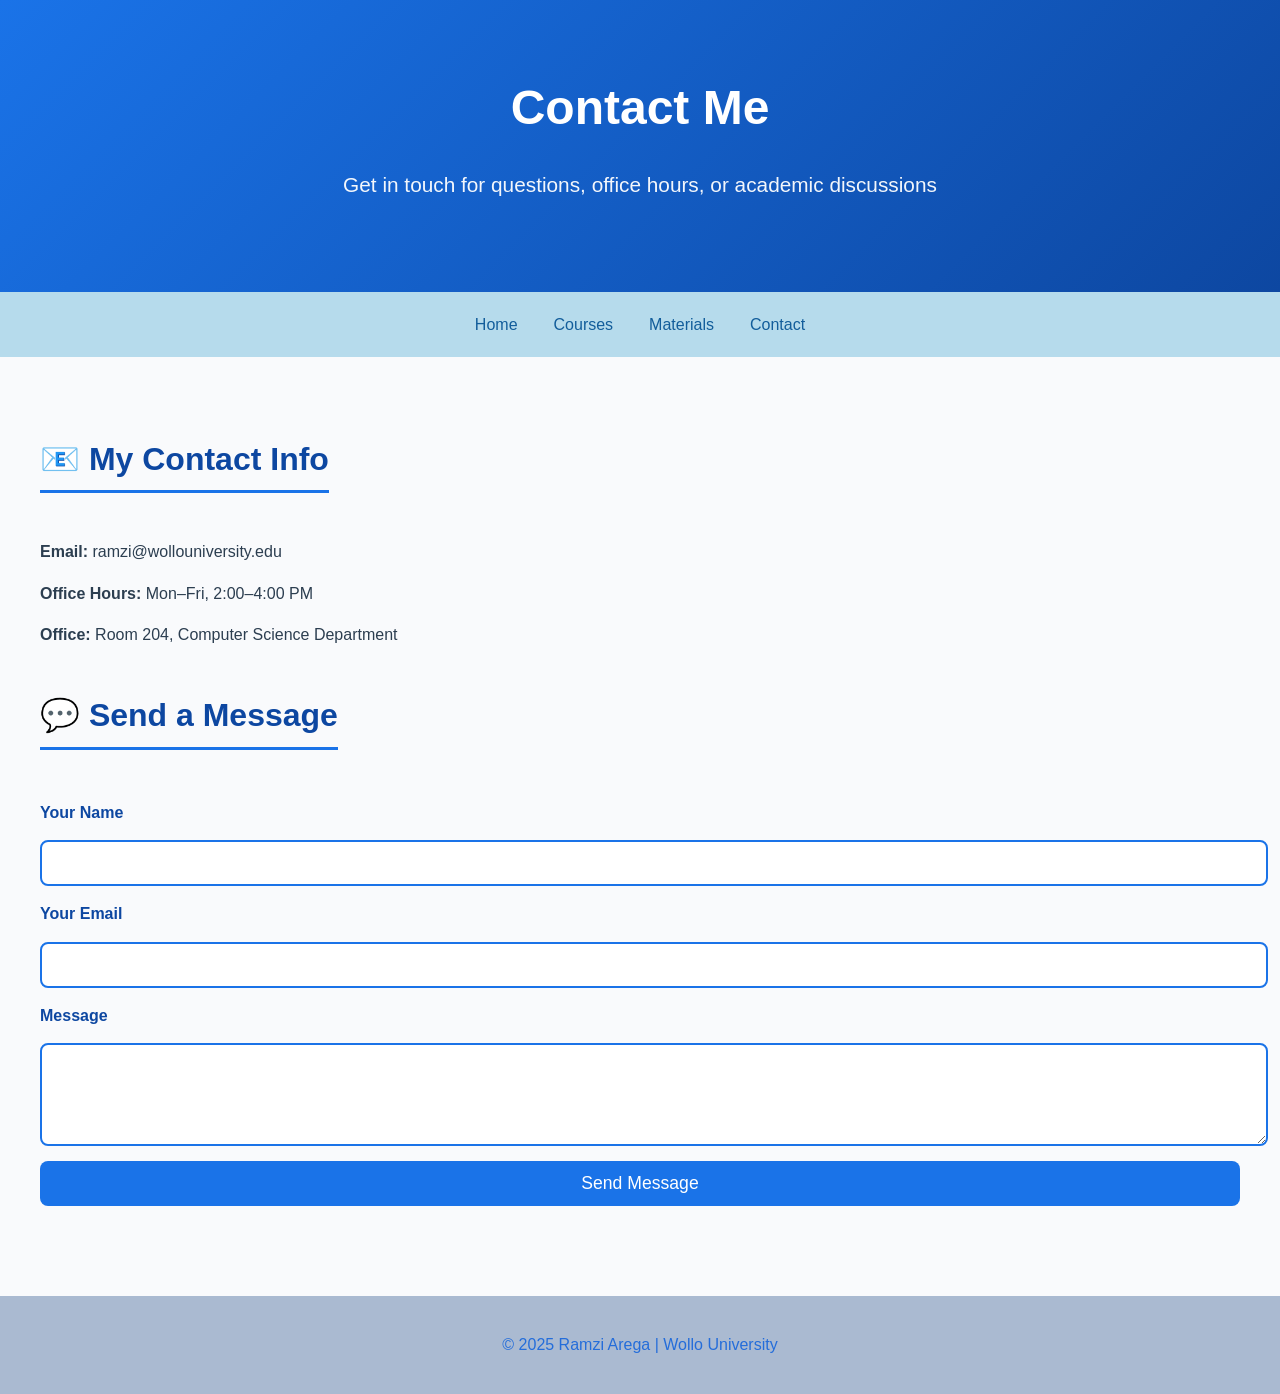
<file: contact.html>
<!DOCTYPE html>
<html lang="en">
<head>
  <meta charset="UTF-8">
  <title>Contact | Mr. Ramzi Arega</title>
  <link rel="stylesheet" href="style.css">
</head>
<body>
  <header>
    <h1>Contact Me</h1>
    <p>Get in touch for questions, office hours, or academic discussions</p>
  </header>

  <nav>
    <div class="menu-toggle" id="menu-toggle">☰ Menu</div>
    <div class="nav-links" id="nav-links">
      <a href="index.html">Home</a>
      <a href="courses.html">Courses</a>
      <a href="materials.html">Materials</a>
      <a href="contact.html">Contact</a>
    </div>
  </nav>

  <section>
    <h2>📧 My Contact Info</h2>
    <p><strong>Email:</strong> ramzi@wollouniversity.edu</p>
    <p><strong>Office Hours:</strong> Mon–Fri, 2:00–4:00 PM</p>
    <p><strong>Office:</strong> Room 204, Computer Science Department</p>

    <h2>💬 Send a Message</h2>
    <form class="contact-form">
      <label for="name">Your Name</label>
      <input type="text" id="name" name="name" required>

      <label for="email">Your Email</label>
      <input type="email" id="email" name="email" required>

      <label for="message">Message</label>
      <textarea id="message" name="message" rows="5" required></textarea>

      <button type="submit">Send Message</button>
    </form>
  </section>

  <footer>
    <p>&copy; 2025 Ramzi Arega | Wollo University</p>
  </footer>

  <script>
    // Mobile menu toggle
    document.getElementById("menu-toggle").addEventListener("click", function() {
      document.getElementById("nav-links").classList.toggle("active");
    });
  </script>
</body>
</html>
</file>
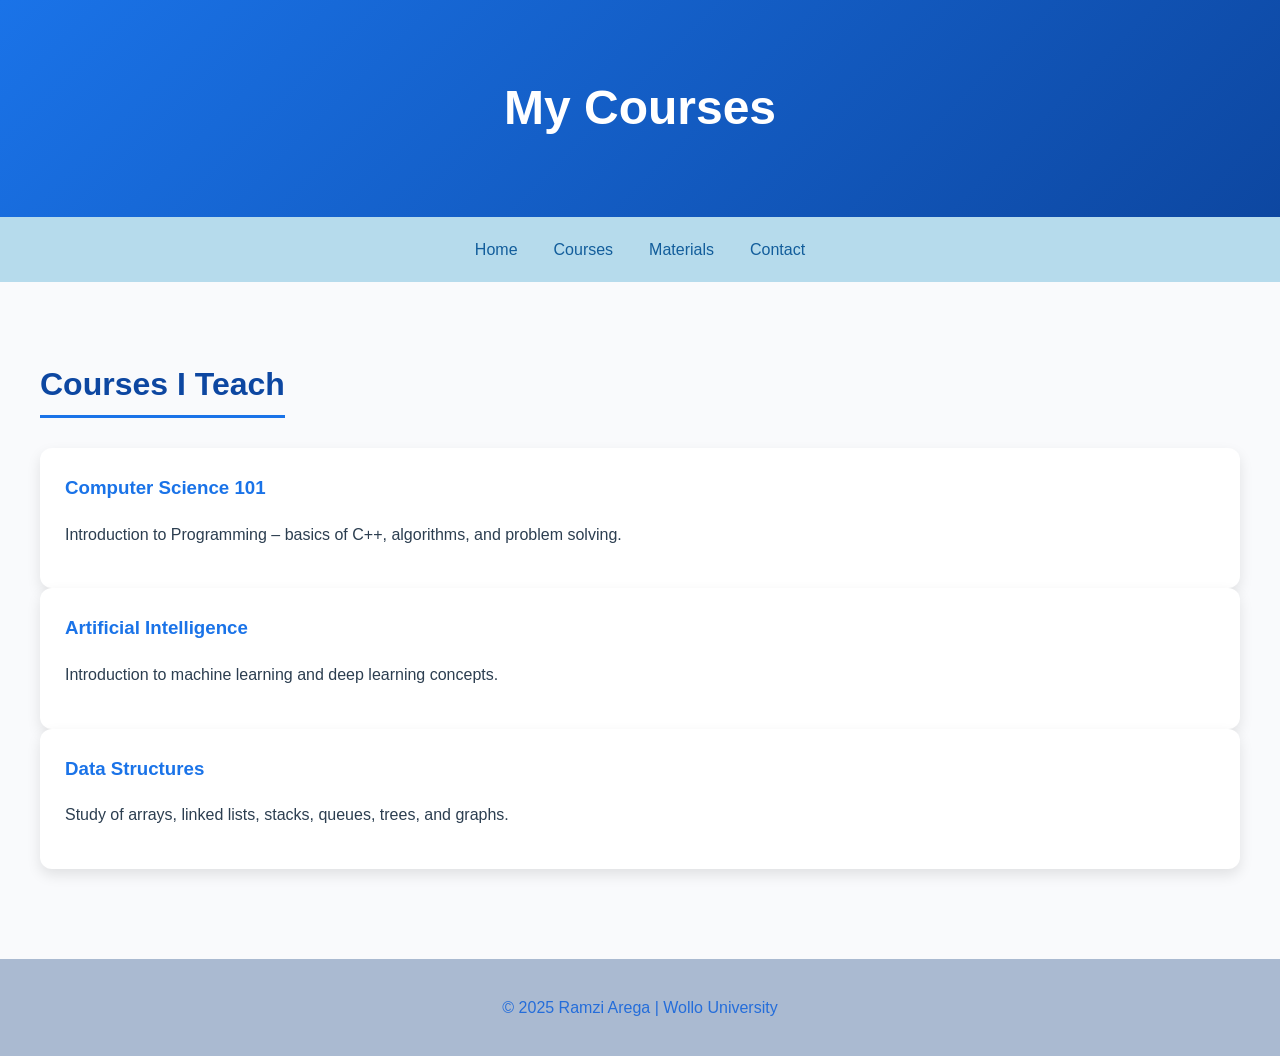
<file: courses.html>
<!DOCTYPE html>
<html lang="en">
<head>
  <meta charset="UTF-8">
  <title>Courses | Mr. Ramzi Arega</title>
  <link rel="stylesheet" href="style.css">
</head>
<body>
  <header>
    <h1>My Courses</h1>
  </header>

  <nav>
    <div class="menu-toggle" id="menu-toggle">☰ Menu</div>
    <div class="nav-links" id="nav-links">
      <a href="index.html">Home</a>
      <a href="courses.html">Courses</a>
      <a href="materials.html">Materials</a>
      <a href="contact.html">Contact</a>
    </div>
  </nav>
  
  <script>
    // JavaScript for mobile menu toggle
    document.getElementById("menu-toggle").addEventListener("click", function() {
      document.getElementById("nav-links").classList.toggle("active");
    });
  </script>

  <section>
    <h2>Courses I Teach</h2>
    <div class="card">
      <h3>Computer Science 101</h3>
      <p>Introduction to Programming – basics of C++, algorithms, and problem solving.</p>
    </div>
    <div class="card">
      <h3>Artificial Intelligence</h3>
      <p>Introduction to machine learning and deep learning concepts.</p>
    </div>
    <div class="card">
      <h3>Data Structures</h3>
      <p>Study of arrays, linked lists, stacks, queues, trees, and graphs.</p>
    </div>
  </section>

  <footer>
    <p>&copy; 2025 Ramzi Arega | Wollo University</p>
  </footer>
</body>
</html>
</file>
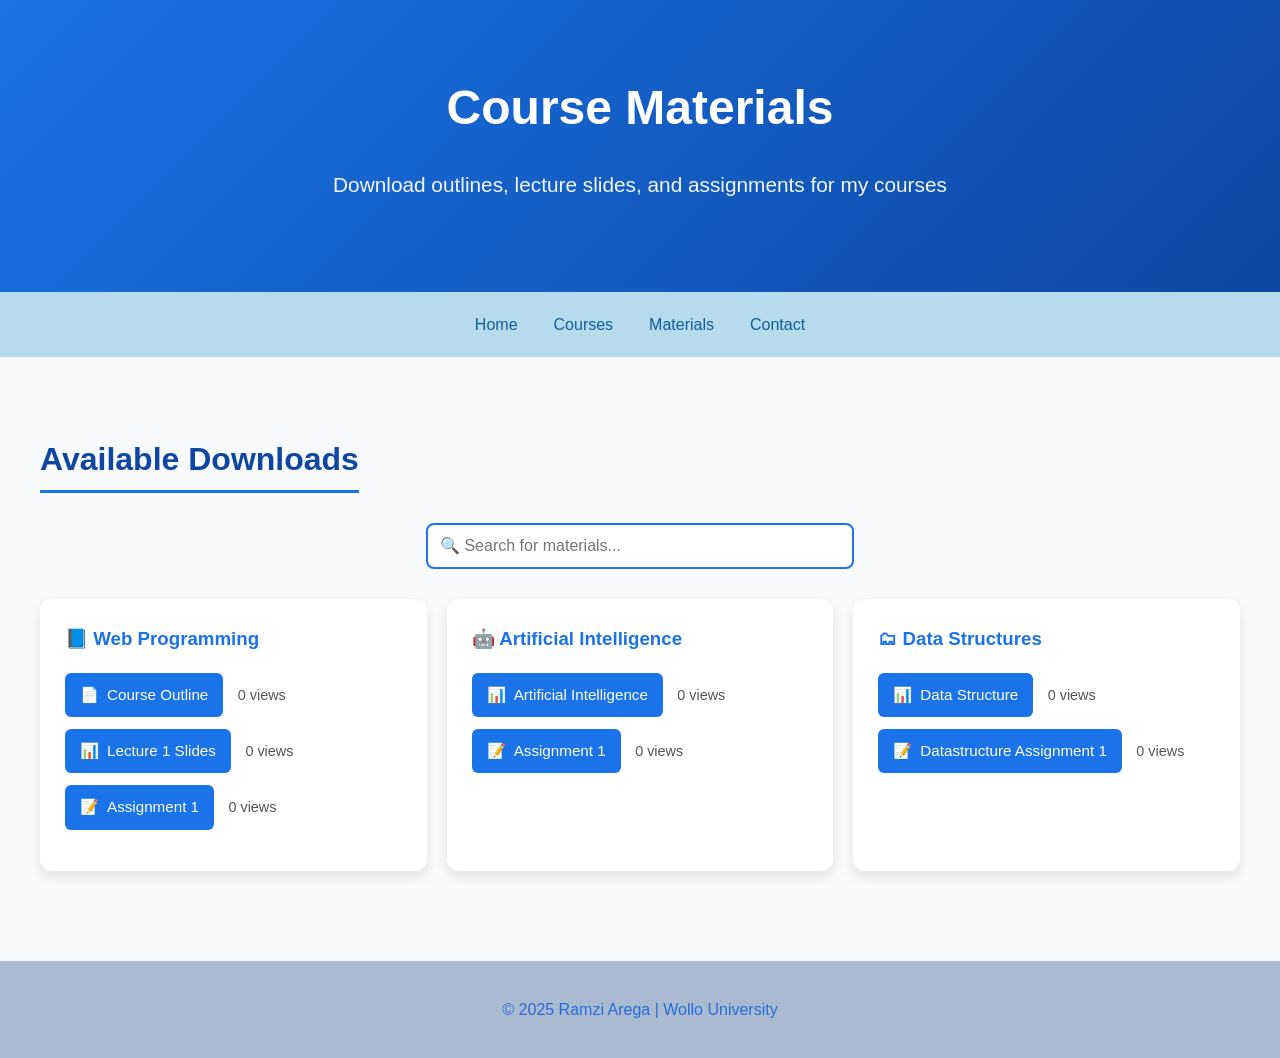
<file: materials.html>
<!DOCTYPE html>
<html lang="en">
<head>
  <meta charset="UTF-8">
  <title>Materials | Mr. Ramzi Arega</title>
  <link rel="stylesheet" href="style.css">
</head>
<body>
  <header>
    <h1>Course Materials</h1>
    <p>Download outlines, lecture slides, and assignments for my courses</p>
  </header>

  <nav>
    <div class="menu-toggle" id="menu-toggle">☰ Menu</div>
    <div class="nav-links" id="nav-links">
      <a href="index.html">Home</a>
      <a href="courses.html">Courses</a>
      <a href="materials.html">Materials</a>
      <a href="contact.html">Contact</a>
    </div>
  </nav>

  <section>
    <h2>Available Downloads</h2>

    <!-- Search Box -->
    <div class="search-box">
      <input type="text" id="searchInput" placeholder="🔍 Search for materials...">
    </div>

    <div class="materials-grid" id="materialsGrid">

        <div class="card">
            <h3>📘 Web Programming</h3>
            <ul>
              <li>
                <a href="E:\CS course\Ramizer website\materials/web programming course outline 2018.pdf" download data-id="course1-outline">Course Outline</a>
                <span class="view-count" id="count-course1-outline">0 views</span>
              </li>
              <li>
                <a href="materials/lecture1-slides.pptx" download data-id="lecture1-slides">Lecture 1 Slides</a>
                <span class="view-count" id="count-lecture1-slides">0 views</span>
              </li>
              <li>
                <a href="materials/assignment1.docx" download data-id="assignment1">Assignment 1</a>
                <span class="view-count" id="count-assignment1">0 views</span>
              </li>
            </ul>
          </div>
          

      <div class="card">
        <h3>🤖 Artificial Intelligence</h3>
        <ul>
            <li>
                <a href="materials/lecture1-slides.pptx" download data-id="lecture1-slides">Artificial Intelligence</a>
                <span class="view-count" id="count-lecture1-slides">0 views</span>
              </li>
              <li>
                <a href="materials/assignment1.docx" download data-id="assignment1">Assignment 1</a>
                <span class="view-count" id="count-assignment1">0 views</span>
              </li>
        </ul>
      </div>

      <div class="card">
        <h3>🗂 Data Structures</h3>
        <ul>
            <li>
                <a href="materials/lecture1-slides.pptx" download data-id="lecture1-slides">Data Structure</a>
                <span class="view-count" id="count-lecture1-slides">0 views</span>
              </li>
              <li>
                <a href="materials/assignment1.docx" download data-id="assignment1">Datastructure Assignment 1</a>
                <span class="view-count" id="count-assignment1">0 views</span>
              </li>
        </ul>
      </div>

    </div>
  </section>

  <footer>
    <p>&copy; 2025 Ramzi Arega | Wollo University</p>
  </footer>

  <script>
    // Mobile menu toggle
    document.getElementById("menu-toggle").addEventListener("click", function() {
      document.getElementById("nav-links").classList.toggle("active");
    });

    // Search filter
    document.getElementById("searchInput").addEventListener("keyup", function() {
      let filter = this.value.toLowerCase();
      let cards = document.querySelectorAll(".card");
      cards.forEach(card => {
        let text = card.innerText.toLowerCase();
        card.style.display = text.includes(filter) ? "" : "none";
      });
    });
  </script>
  <script>
    // Mobile menu toggle
    document.getElementById("menu-toggle").addEventListener("click", function() {
      document.getElementById("nav-links").classList.toggle("active");
    });
  
    // Search filter
    document.getElementById("searchInput").addEventListener("keyup", function() {
      let filter = this.value.toLowerCase();
      let cards = document.querySelectorAll(".card");
      cards.forEach(card => {
        let text = card.innerText.toLowerCase();
        card.style.display = text.includes(filter) ? "" : "none";
      });
    });
  
    // ===== View Counter =====
    const links = document.querySelectorAll(".card a");
  
    links.forEach(link => {
      const id = link.dataset.id;
  
      // Load saved count from localStorage
      let count = localStorage.getItem(id) || 0;
      document.getElementById("count-" + id).innerText = count + " views";
  
      // Increment count on click
      link.addEventListener("click", () => {
        count++;
        localStorage.setItem(id, count);
        document.getElementById("count-" + id).innerText = count + " views";
      });
    });
  </script>
  
</body>
</html>
</file>
<file: style.css>
/* ===== Global Styles ===== */
body {
    font-family: 'Segoe UI', Roboto, sans-serif;
    margin: 0;
    padding: 0;
    background: #f9fafc;
    color: #2c3e50;
    line-height: 1.6;
  }
  
  /* ===== Hero Section ===== */
  header {
    background: linear-gradient(135deg, #1a73e8, #0d47a1);
    color: white;
    padding: 70px 20px;
    text-align: center;
  }
  header h1 {
    font-size: 3em;
    margin: 0;
  }
  header p {
    font-size: 1.3em;
    opacity: 0.95;
  }
  
  /* ===== Navigation ===== */
  nav {
    background: #b6dbec;
    padding: 12px;
    display: flex;
    justify-content: center;
    flex-wrap: wrap;
  }
  .menu-toggle {
    display: none;
    background: #9bb3d8;
    color: rgb(50, 83, 231);
    padding: 10px;
    cursor: pointer;
    text-align: center;
    font-size: 18px;
  }
  .nav-links {
    display: flex;
    justify-content: center;
    flex-wrap: wrap;
  }
  .nav-links a {
    color: rgb(18, 93, 155);
    margin: 8px 18px;
    text-decoration: none;
    font-weight: 500;
    transition: color 0.3s;
  }
  .nav-links a:hover {
    color: #fdd835;
  }
  
  /* ===== Section Styling ===== */
  section {
    padding: 50px 20px;
    max-width: 1200px;
    margin: auto;
  }
  section h2 {
    text-align: center;
    margin-bottom: 30px;
    color: #0d47a1;
    font-size: 2em;
    border-bottom: 3px solid #1a73e8;
    display: inline-block;
    padding-bottom: 5px;
  }
  
  /* ===== Materials Grid ===== */
  .materials-grid {
    display: grid;
    grid-template-columns: repeat(auto-fit, minmax(280px, 1fr));
    gap: 20px;
  }
  .card {
    background: white;
    padding: 25px;
    border-radius: 12px;
    box-shadow: 0 6px 14px rgba(0,0,0,0.1);
    transition: transform 0.3s, box-shadow 0.3s;
  }
  .card:hover {
    transform: translateY(-6px);
    box-shadow: 0 10px 20px rgba(0,0,0,0.15);
  }
  .card h3 {
    margin-top: 0;
    color: #1a73e8;
  }
  .card ul {
    list-style: none;
    padding: 0;
  }
  .card li {
    margin: 12px 0;
  }
  .card a {
    display: inline-flex;
    align-items: center;
    gap: 8px;
    padding: 10px 15px;
    background: #1a73e8;
    color: white;
    text-decoration: none;
    border-radius: 6px;
    transition: background 0.3s;
    font-size: 0.95em;
  }
  .card a:hover {
    background: #0d47a1;
  }
  
  /* ===== File Icons ===== */
  .card a::before {
    font-family: "Arial";
    font-weight: bold;
  }
  a[href$=".pdf"]::before { content: "📄"; }
  a[href$=".pptx"]::before { content: "📊"; }
  a[href$=".docx"]::before { content: "📝"; }
  
  /* ===== Search Bar ===== */
  .search-box {
    text-align: center;
    margin-bottom: 30px;
  }
  .search-box input {
    width: 80%;
    max-width: 400px;
    padding: 12px;
    border: 2px solid #1a73e8;
    border-radius: 8px;
    font-size: 1em;
  }
  
  /* ===== Footer ===== */
  footer {
    background: #aabad1;
    color: rgb(36, 109, 218);
    text-align: center;
    padding: 20px;
    margin-top: 40px;
  }
  
  /* ===== Responsive Menu ===== */
  @media (max-width: 768px) {
    header h1 { font-size: 2em; }
    nav { flex-direction: column; }
    .menu-toggle { display: block; }
    .nav-links { display: none; flex-direction: column; }
    .nav-links.active { display: flex; }
    .nav-links a { margin: 10px 0; }
  }
  /* ===== Hero with Profile ===== */
.hero {
    background: linear-gradient(135deg, #a7a5b3, #c4e0ec);
    color: rgb(54, 93, 223);
    padding: 60px 20px;
    text-align: center;
  }
  
  .hero-content {
    display: flex;
    flex-direction: column;
    align-items: center;
    gap: 20px;
    max-width: 900px;
    margin: auto;
  }
  
  .profile-photo {
    width: 180px;
    height: 180px;
    border-radius: 50%;
    border: 5px solid white;
    object-fit: cover;
    box-shadow: 0 6px 15px rgba(0,0,0,0.2);
  }
  
  .cta-button {
    display: inline-block;
    margin-top: 15px;
    padding: 12px 25px;
    background: #fdd835;
    color: #0d47a1;
    font-weight: bold;
    border-radius: 8px;
    text-decoration: none;
    transition: background 0.3s;
  }
  .cta-button:hover {
    background: #ffc107;
  }
  
  /* Responsive for hero */
  @media (min-width: 768px) {
    .hero-content {
      flex-direction: row;
      justify-content: center;
      text-align: left;
    }
    .hero-content div {
      max-width: 600px;
    }
  }
  
  /* ===== Announcements ===== */
.announcements {
    display: grid;
    gap: 20px;
    margin-top: 20px;
  }
  .announcement {
    background: #ffffff;
    border-left: 6px solid #1a73e8;
    padding: 20px;
    border-radius: 10px;
    box-shadow: 0 4px 12px rgba(0,0,0,0.08);
    transition: transform 0.3s;
  }
  .announcement:hover {
    transform: translateY(-4px);
  }
  .announcement h3 {
    margin-top: 0;
    color: #0d47a1;
  }
  .date {
    display: block;
    margin-top: 8px;
    font-size: 0.9em;
    color: #666;
  }
  
  /* ===== Contact Form ===== */
  .contact-form {
    display: flex;
    flex-direction: column;
    gap: 15px;
    margin-top: 20px;
  }
  .contact-form label {
    font-weight: bold;
    color: #0d47a1;
  }
  .contact-form input, 
  .contact-form textarea {
    padding: 12px;
    border: 2px solid #1a73e8;
    border-radius: 8px;
    font-size: 1em;
    width: 100%;
  }
  .contact-form button {
    background: #1a73e8;
    color: white;
    padding: 12px;
    border: none;
    border-radius: 8px;
    font-size: 1.1em;
    cursor: pointer;
    transition: background 0.3s;
  }
  .contact-form button:hover {
    background: #0d47a1;
  }
  .view-count {
    margin-left: 10px;
    font-size: 0.9em;
    color: #555;
  }
</file>
